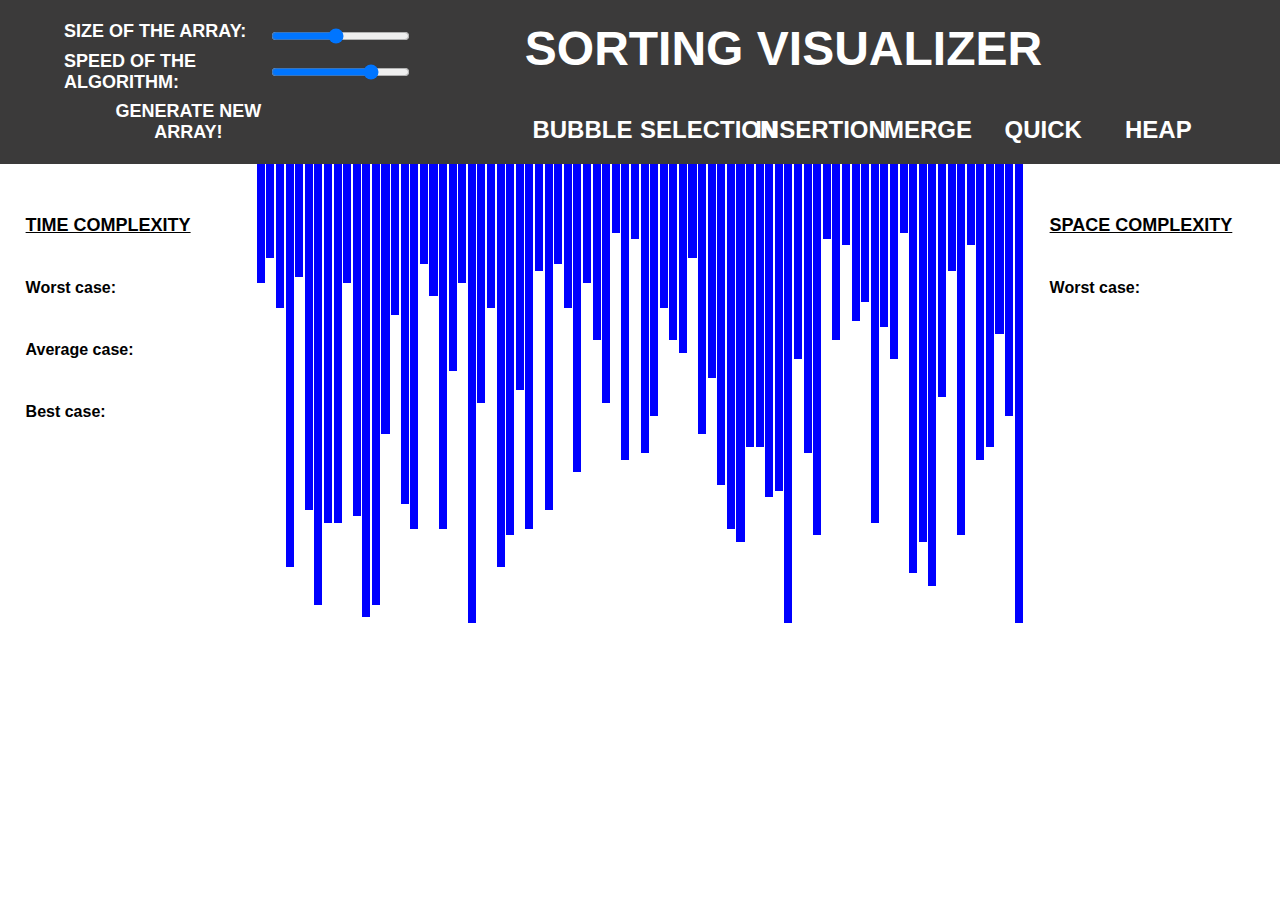
<file: sorting visualizer/Sorting_Visualizer/index.html>
<!DOCTYPE html>
<!--
    *****************
    DONE BY:-   PRAGYA BHOOTRA
    *****************
-->

<html lang="en">
<head>
    <meta charset="UTF-8">
    <meta name="viewport" content="width=device-width, initial-scale=1.0">
    <title>Sorting Visualizer</title>

    <link rel="stylesheet" href="./css/style.css">

</head>
<body>

    <header>
        <nav>
            <div class="array-inputs">
                <p>Size of the array:</p>
                <input id="a_size" type="range" min=20 max=150 step=1 value=80>
                <p>Speed of the algorithm:</p>
                <input id="a_speed" type="range" min=1 max=5 step=1 value=4>
                <button id="a_generate">Generate New Array!</button>
            </div>

            <div class="header_right">
                <p class="nav-heading">Sorting visualizer</p>

                <div class="algos">
                    <button >Bubble</button>
                    <button >Selection</button>
                    <button >Insertion</button>
                    <button >Merge</button>
                    <button >Quick</button>
                    <button style="margin-right: 0px;">Heap</button>
                </div>
            </div>

        </nav>
    </header>

    <section>

        <div id="Info_Cont1">

            <h3>TIME COMPLEXITY</h3>

            <div class="Complexity_Containers" id="Time_Complexity_Types_Container">

                <div class="Pair_Definitions">
                    <p class="Sub_Heading">Worst case:</p>
                    <p id="Time_Worst"></p>
                </div>
                
                <div class="Pair_Definitions">
                    <p class="Sub_Heading">Average case:</p>
                    <p id="Time_Average"></p>
                </div>
                
                <div class="Pair_Definitions">
                    <p class="Sub_Heading">Best case:</p>
                    <p id="Time_Best"></p>
                </div>

            </div>

        </div>

        <div id="array_container">
            
        </div>

        <div id="Info_Cont2">

            <h3>SPACE COMPLEXITY</h3>

            <div class="Complexity_Containers" id="Space_Complexity_Types_Container">

                <div class="Pair_Definitions">
                    <p class="Sub_Heading">Worst case:</p>
                    <p id="Space_Worst"></p>
                </div>
                
            </div>

        </div>

    </section>

    <footer>

    </footer>

    <script src="./scripts/main.js"></script>   <!--This should be at the end of body and should be loaded before sorts.js-->
    <script src="./scripts/visualizations.js"></script>  <!--This should be loaded after main.js-->

    <script src="./scripts/bubble_sort.js"></script>
    <script src="./scripts/selection_sort.js"></script>
    <script src="./scripts/insertion_sort.js"></script>
    <script src="./scripts/merge_sort.js"></script>
    <script src="./scripts/quick_sort.js"></script>
    <script src="./scripts/heap_sort.js"></script>
</body>

<!--
    *****************
    DONE BY:-   PRAGYA BHOOTRA
    *****************
-->

</html>
</file>
<file: sorting visualizer/Sorting_Visualizer/css/style.css>
/*
    *****************
    DONE BY:-   PRAGYA BHOOTRA
    *****************
*/
* {
  margin: 0px;
  padding: 0px;
  font-family: 'Helvetica Neue', Helvetica, Arial, sans-serif;
  font-size: large;
  font-weight: bold;
  text-transform: uppercase;
}

nav {
  background-color: #3b3a3a;
  color: white;
  display: -ms-grid;
  display: grid;
  -ms-grid-columns: 30% 60%;
      grid-template-columns: 30% 60%;
  -webkit-column-gap: 10%;
          column-gap: 10%;
  padding: 0% 5%;
}

nav .array-inputs {
  display: -ms-grid;
  display: grid;
  -ms-grid-columns: 60% 40%;
      grid-template-columns: 60% 40%;
  place-content: center;
  padding: 5% 0%;
}

nav .array-inputs #a_size {
  padding: 5% 0%;
}

nav .array-inputs #a_speed {
  padding: 5% 0%;
}

nav .array-inputs #a_generate {
  background-color: transparent;
  border: none;
  outline: none;
  color: white;
  padding: 4% 0% 0% 0%;
  padding-left: 20%;
}

nav .array-inputs #a_generate:hover {
  cursor: pointer;
}

nav .header_right {
  display: -webkit-box;
  display: -ms-flexbox;
  display: flex;
  -webkit-box-orient: vertical;
  -webkit-box-direction: normal;
      -ms-flex-direction: column;
          flex-direction: column;
}

nav .header_right .nav-heading {
  display: inline-block;
  font-size: xxx-large;
  padding: 3% 0%;
}

nav .header_right .algos {
  display: -ms-grid;
  display: grid;
  -ms-grid-columns: (16.66667%)[6];
      grid-template-columns: repeat(6, 16.66667%);
  place-content: center;
  padding: 2% 0%;
}

nav .header_right .algos button {
  background-color: transparent;
  border: none;
  color: white;
  outline: none;
  padding: 5% 0%;
  font-size: x-large;
}

nav .header_right .algos button:hover {
  background-color: blue;
  cursor: pointer;
}

nav .header_right .algos .butt_locked {
  background-color: transparent;
  cursor: pointer;
}

nav .header_right .algos .butt_locked:hover {
  background-color: transparent;
  cursor: pointer;
}

nav .header_right .algos .butt_selected {
  background-color: white;
  color: green;
}

nav .header_right .algos .butt_selected:hover {
  background-color: white;
  cursor: pointer;
}

nav .header_right .algos .butt_unselected:hover {
  background-color: blue;
  cursor: pointer;
}

section {
  display: -ms-grid;
  display: grid;
  -ms-grid-columns: 20% 60% 20%;
      grid-template-columns: 20% 60% 20%;
}

section .Complexity_Containers {
  margin-top: 20%;
}

section .Complexity_Containers .Pair_Definitions {
  margin-top: 20%;
}

section .Complexity_Containers .Pair_Definitions p {
  display: inline;
}

section .Complexity_Containers .Pair_Definitions p.Sub_Heading {
  font-size: medium;
  text-transform: none;
}

section #Info_Cont1 {
  padding: 20% 10%;
}

section #Info_Cont1 h3 {
  text-decoration: underline;
}

section #array_container {
  display: -webkit-box;
  display: -ms-flexbox;
  display: flex;
  width: 100%;
  height: 70vh;
}

section #Info_Cont2 {
  padding: 20% 10%;
}

section #Info_Cont2 h3 {
  text-decoration: underline;
}

.hide {
  display: none;
}

/*
@media (max-width: 480px)//Mobiles
{
    
}

@media (min-width: 481px) and (max-width: 1250px)//Tablets
{

}

@media (min-width: 1251px)//Laptops and up
{

}
*/
/*
    *****************
    DONE BY:-   PRAGYA BHOOTRA
    *****************
*/
/*# sourceMappingURL=style.css.map */
</file>
